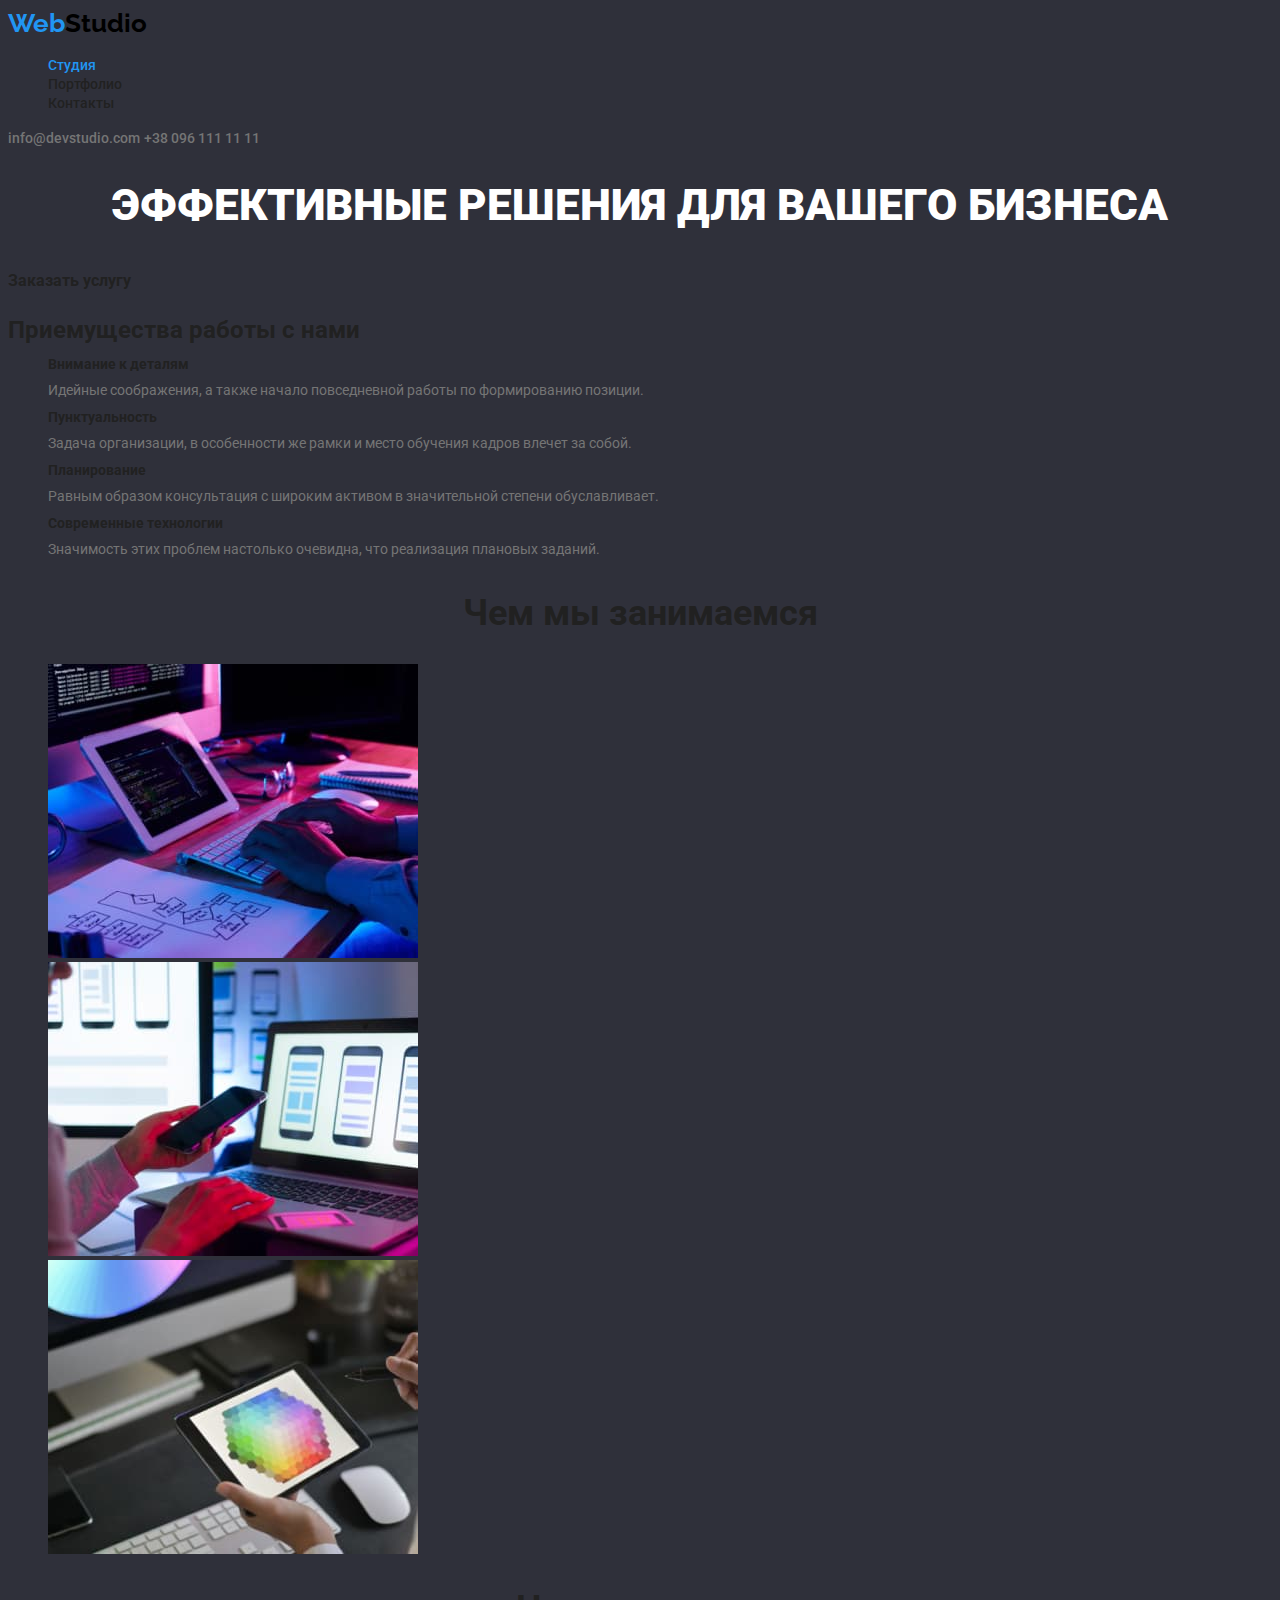
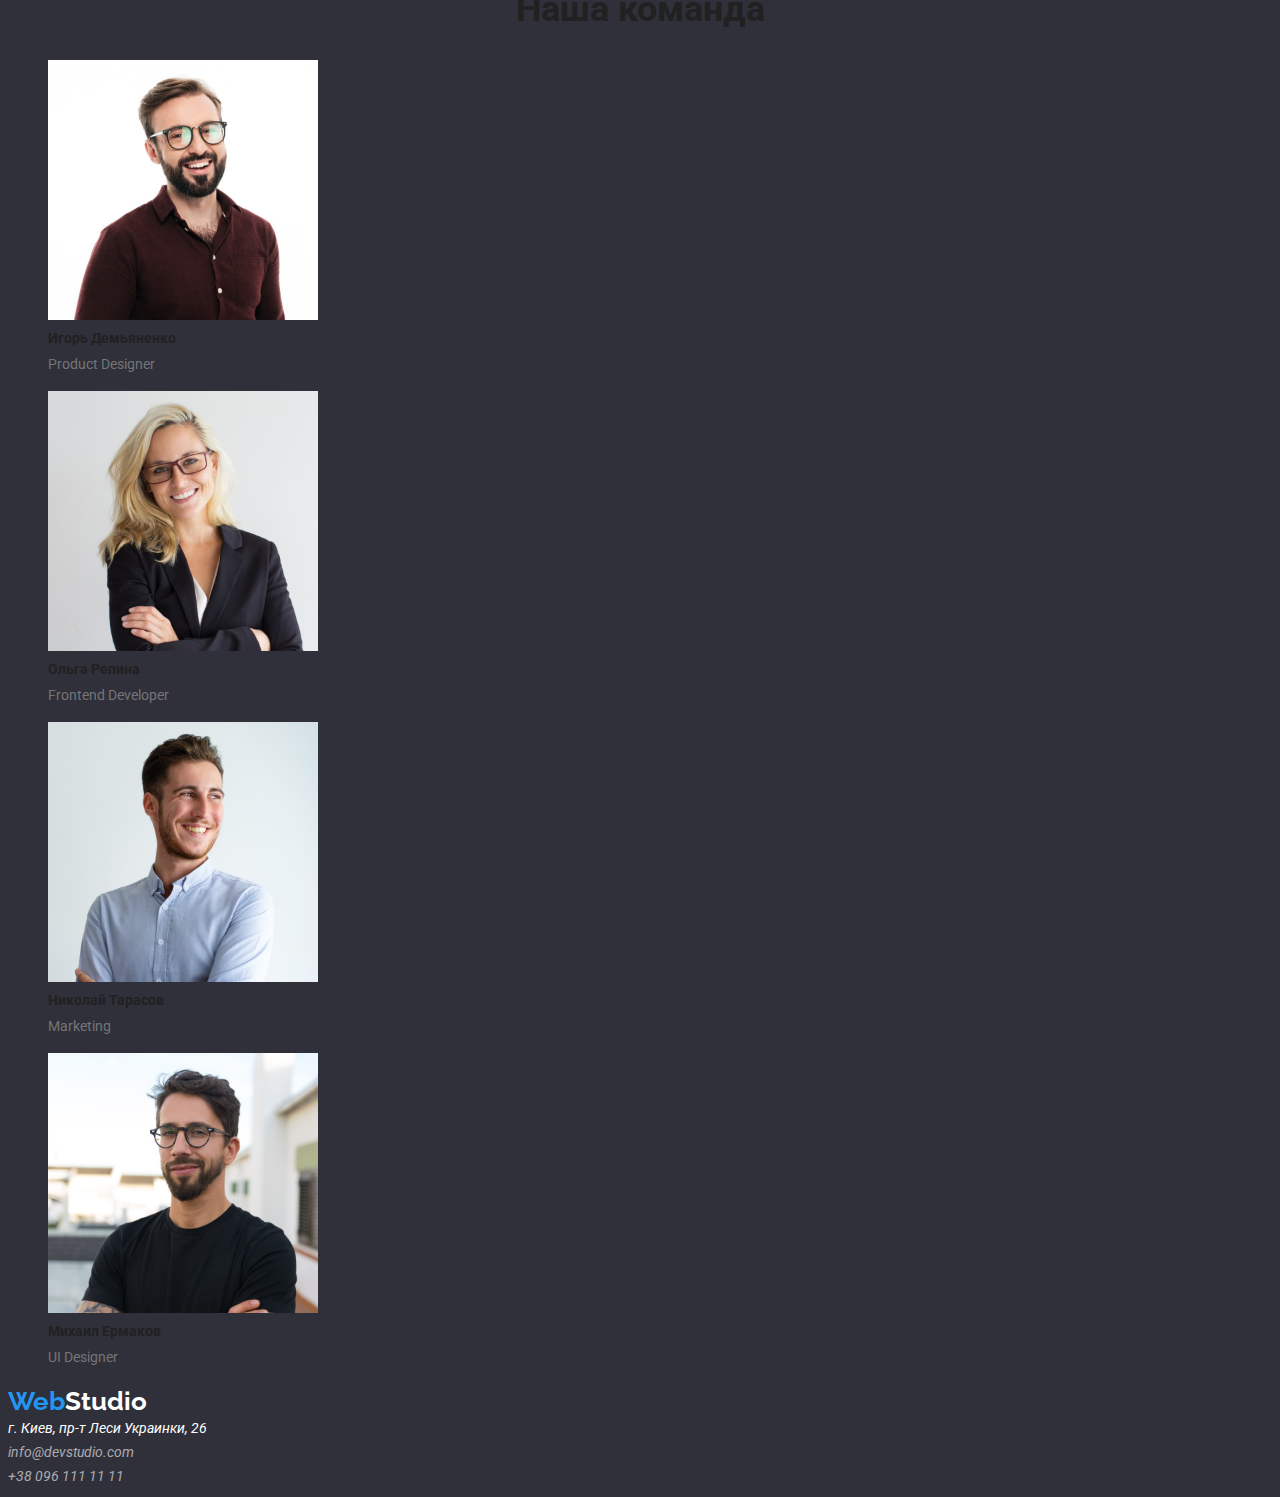
<file: index.html>
<!DOCTYPE html>
<html lang="ru">
<head>
    <meta charset="UTF-8">
    <meta http-equiv="X-UA-Compatible" content="IE=edge">
    <meta name="viewport" content="width=device-width, initial-scale=1.0">
    <title>Web Studio</title>
    <link href="https://fonts.googleapis.com/css2?family=Raleway:wght@700&family=Roboto:wght@400;500;700;900&display=swap" rel="stylesheet">
    <link rel="stylesheet" href="./css/styles.css">
</head>

<body>
   <header>
    <a class="logo link" href="">Web<span class="logo-header">Studio</span></a>
    <nav>
        <ul class="list">
            <li><a class="activiti nav-link link" href="./index.html">Студия</a></li>
            <li><a class="nav-link link" href="./portfolio.html">Портфолио</a></li>
            <li><a class="nav-link link" href="">Контакты</a></li>
        </ul>
    </nav>
   <div>
    <a class="contact-header link" href="mailto:info@devstudio.com">info@devstudio.com</a>
    <a class="contact-header link" href="tel:+380961111111">+38 096 111 11 11</a>
   </div>
    
   </header>
   <main>
    <!-- Секция герой -->
    <section>
        <h1 class="title-hero">Эффективные решения для вашего бизнеса</h1>
        <a class="button-link link" href="http://">Заказать услугу</a>
        <!-- <button type="button">Заказать услугу</button> -->
    </section>
    <!-- Секция приемущества -->
    <section>
        <h2>Приемущества работы с нами</h2>
        <ul class="list">
            <li>
                <h3 class="title">Внимание к деталям</h3>
                <p class="text">Идейные соображения, а также начало повседневной работы по формированию позиции.</p>
            </li>
            <li>
                <h3 class="title">Пунктуальность</h3>
                <p class="text">Задача организации, в особенности же рамки и место обучения кадров влечет за собой.</p>
            </li>
            <li>
                <h3 class="title">Планирование</h3>
                <p class="text">Равным образом консультация с широким активом в значительной степени обуславливает.</p>
            </li>
            <li>
                <h3 class="title">Современные технологии</h3>
                <p class="text">Значимость этих проблем настолько очевидна, что реализация плановых заданий.</p>
            </li>
        </ul>
    </section>
    <!-- Секция чем мы занимаемся -->
    <section>
        <h2 class="title-section">Чем мы занимаемся</h2>
        <ul class="list">
            <li><img src="./images/box/optim/1.jpeg" alt="Разработка" width="370"></li>
            <li><img src="./images/box/optim/2.jpeg" alt="Дизайн" width="370"></li>
            <li><img src="./images/box/optim/3.jpeg" alt="Палитра" width="370"></li>
        </ul>
    </section>
    <!-- Наша команда -->
    <section>
        <h2 class="title-section">Наша команда</h2>
        <ul class="list">
            <li>
                <img src="./images/team/optim/product_designer.jpeg" alt="Product Designer" width="270">
                <h3 class="title">Игорь Демьяненко</h3>
                <p class="text">Product Designer</p>
            </li>
            <li>
                <img src="./images/team/optim/frontend_developer.jpeg" alt="Frontend Developer" width="270">
                <h3 class="title">Ольга Репина</h3>
                <p class="text">Frontend Developer</p>
            </li>
            <li>
                <img src="./images/team/optim/marketing.jpeg" alt="Marketing" width="270">
                <h3 class="title">Николай Тарасов</h3>
                <p class="text">Marketing</p>
            </li>
            <li>
                <img src="./images/team/optim/ui_designer.jpeg" alt="UI Designer" width="270">
                <h3 class="title">Михаил Ермаков</h3>
                <p class="text">UI Designer</p>
            </li>
        </ul>
    </section>
   </main>
   <footer>
    <a class="logo link" href="">Web<span class="logo-footer">Studio</span></a>
    <address>
        <a class="contact-adress link" href="">г. Киев, пр-т Леси Украинки, 26</a><br>
        <a class="contact-footer link" href="mailto:info@devstudio.com">info@devstudio.com</a><br>
        <a class="contact-footer link" href="tel:+380961111111">+38 096 111 11 11</a>
    </address>
   </footer>
</body>
</html>
</file>
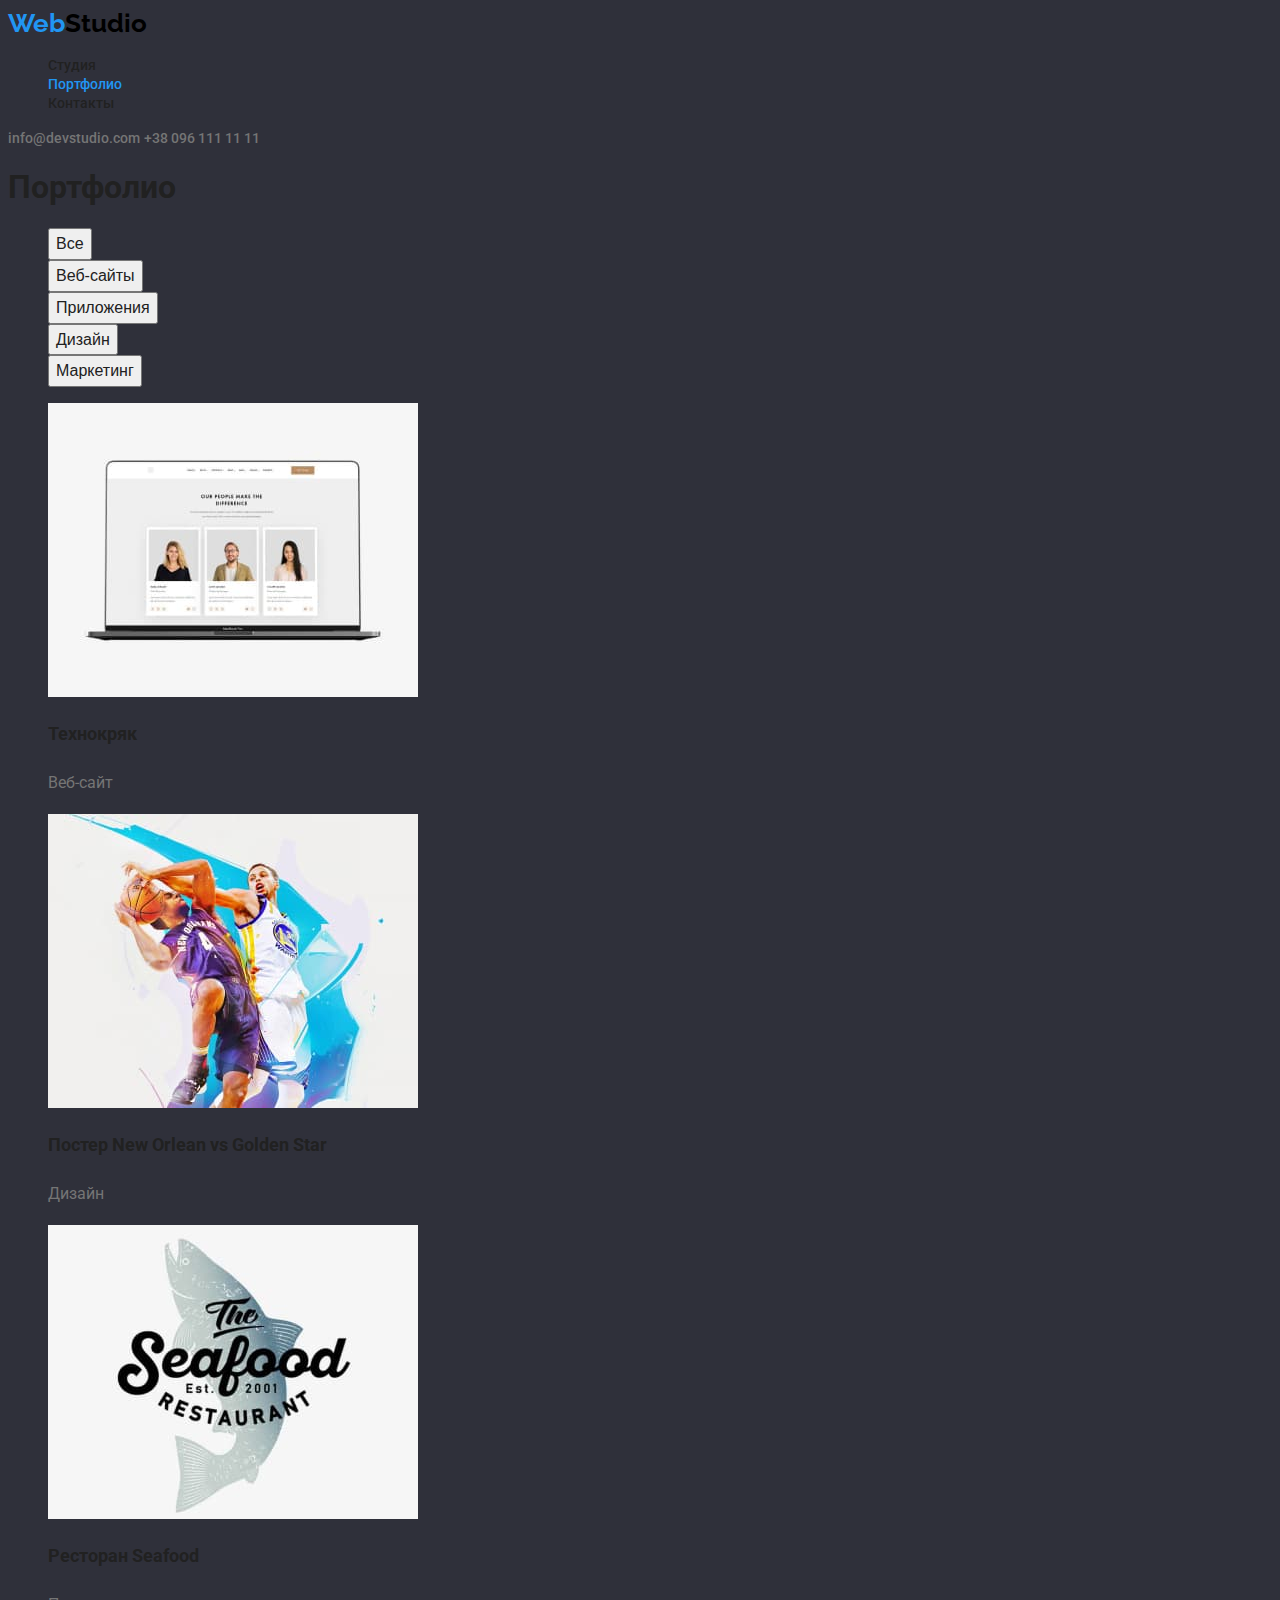
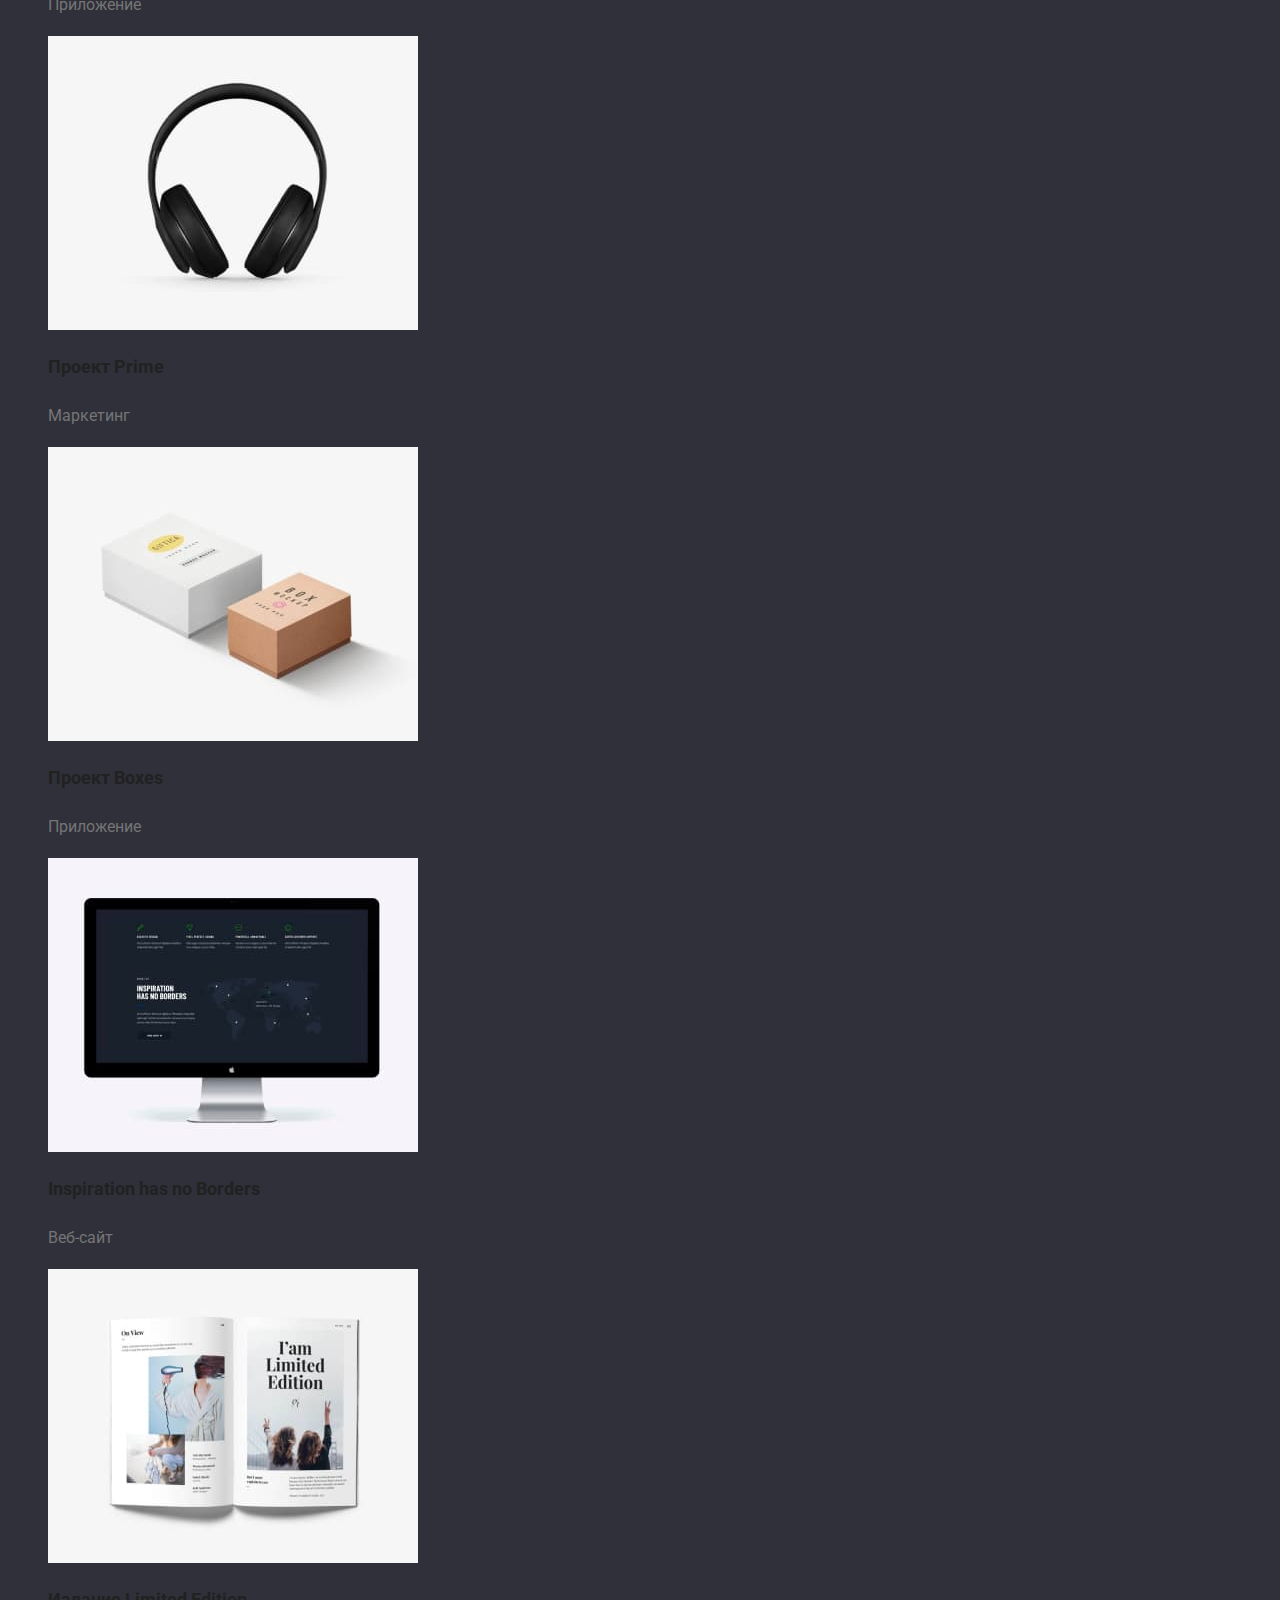
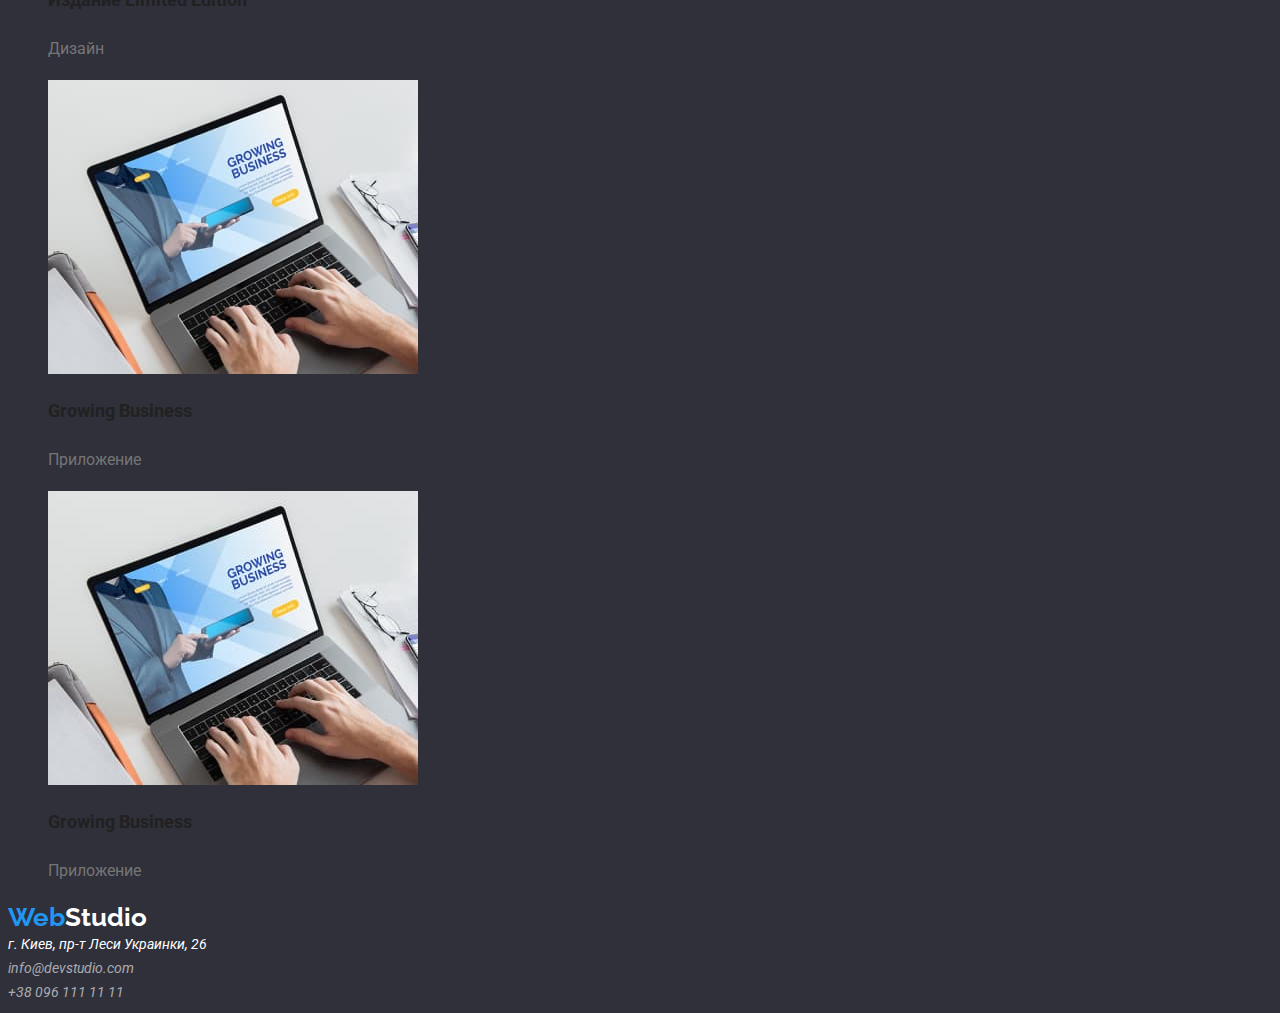
<file: portfolio.html>
<!DOCTYPE html>
<html lang="ru">
<head>
    <meta charset="UTF-8">
    <meta http-equiv="X-UA-Compatible" content="IE=edge">
    <meta name="viewport" content="width=device-width, initial-scale=1.0">
    <title>Portfolio</title>
    <link href="https://fonts.googleapis.com/css2?family=Raleway:wght@700&family=Roboto:wght@400;500;700;900&display=swap" rel="stylesheet">
    <link rel="stylesheet" href="./css/styles.css">
</head>
<body>
    <header>
        <a class="logo link" href="">Web<span class="logo-header">Studio</span></a>
        <nav>
            <ul class="list">
                <li><a class="nav-link link" href="./index.html">Студия</a></li>
                <li><a class="activiti nav-link link" href="./portfolio.html">Портфолио</a></li>
                <li><a class="nav-link link" href="">Контакты</a></li>
            </ul>
        </nav>
       <div>
        <a class="contact-header link" href="mailto:info@devstudio.com">info@devstudio.com</a>
        <a class="contact-header link" href="tel:+380961111111">+38 096 111 11 11</a>
       </div>
        
    </header>
   <main>
    <h1>Портфолио</h1>
    <ul class="list">
      <li><button type="button" class="button">Все</button></li>
      <li><button type="button" class="button">Веб-сайты</button></li>
      <li><button type="button" class="button">Приложения</button></li>
      <li><button type="button" class="button">Дизайн</button></li>
      <li><button type="button" class="button">Маркетинг</button></li>
    </ul>
    <ul class="list">
        <li>
            <a class="link" href="./portfolio.html">
             <img src="./images/portfolio/optim/img_techno.jpeg" alt="Технокряк" width="370">
             <h2 class="subject">Технокряк</h2>
             <p class="subject-text">Веб-сайт</p>
            </a>
        </li>
        <li>
            <a class="link" href="./portfolio.html">
             <img src="./images/portfolio/optim/img_new_orlean.jpeg" alt="Постер New Orlean vs Golden Star" width="370">
             <h2 class="subject">Постер New Orlean vs Golden Star</h2>
             <p class="subject-text">Дизайн</p>
            </a>
        </li>
        <li>
            <a class="link" href="./portfolio.html">
             <img src="./images/portfolio/optim/img_seafood.jpeg" alt="Ресторан Seafood" width="370">
             <h2 class="subject">Ресторан Seafood</h2>
             <p class="subject-text">Приложение</p>
            </a>
        </li>
        <li>
            <a class="link" href="./portfolio.html">
             <img src="./images/portfolio/optim/img_prime.jpeg" alt="Проект Prime" width="370">
             <h2 class="subject">Проект Prime</h2>
             <p class="subject-text">Маркетинг</p>
            </a>
        </li>
        <li>
            <a class="link" href="./portfolio.html">
             <img src="./images/portfolio/optim/img_boxes.jpeg" alt="Проект Boxes" width="370">
             <h2 class="subject">Проект Boxes</h2>
             <p class="subject-text">Приложение</p>
            </a>
        </li>
        <li>
            <a class="link" href="./portfolio.html">
             <img src="./images/portfolio/optim/img_borders.jpeg" alt="Inspiration has no Borders" width="370">
             <h2 class="subject">Inspiration has no Borders</h2>
             <p class="subject-text">Веб-сайт</p>
            </a>
        </li>
        <li>
            <a class="link" href="./portfolio.html">
             <img src="./images/portfolio/optim/img_limited_edition.jpeg" alt="Издание Limited Edition" width="370">
             <h2 class="subject">Издание Limited Edition</h2>
             <p class="subject-text">Дизайн</p>
            </a>
        </li>
        <li>
            <a class="link" href="./portfolio.html">
             <img src="./images/portfolio/optim/img_growing_business.jpeg" alt="Growing Business" width="370">
             <h2 class="subject">Growing Business</h2>
             <p class="subject-text">Приложение</p>
            </a>
        </li>
        <li>
            <a class="link" href="./portfolio.html">
             <img src="./images/portfolio/optim/img_growing_business.jpeg" alt="Growing Business" width="370">
             <h2 class="subject">Growing Business</h2>
             <p class="subject-text">Приложение</p>
            </a>
        </li>
    </ul>

   </main>
   <footer>
    <a class="logo link" href="">Web<span class="logo-footer">Studio</span></a>
    <address>
        <a class="contact-adress link" href="">г. Киев, пр-т Леси Украинки, 26</a><br>
        <a class="contact-footer link" href="mailto:info@devstudio.com">info@devstudio.com</a><br>
        <a class="contact-footer link" href="tel:+380961111111">+38 096 111 11 11</a>
    </address>
   </footer>
</body>
</html>
</file>
<file: css/styles.css>
/* Цвета */
/* Основной цвет фона #FFFFFF  */
/* Цвет футера #2F303A */
/* Цвет секции "наша команда" #F5F4FA */
/* Цвет акцента #2196F3 */
/* Цвет Логотипа белый #ffffff черный #000000 */
/* Цвет заголовков #212121 */
/* Цвет обзацев #757575 */
/* Цвет адреса rgba(255, 255, 255, 0.6) */
/* Цвет заголовка в герое #ffffff */
/* Шрифты */
/* Основной шрифт Roboto */
/* <link href="https://fonts.googleapis.com/css2?family=Raleway:wght@700&family=Roboto:wght@400;500;700;900&display=swap" rel="stylesheet"> */

/* Переменные Для хранения палитры цветов макета (текст, фон, выделение) используются CSS-переменные */
:root {
    --color-title: #212121; 
    --color-text: #757575; 
    --color-acsent: #2196F3;
    --color-title-hero:#ffffff;
    --color-logo:#2196F3;
    --color-logo-blak:#000000;
    --color-logo-wite:#ffffff;
    --color-text-wite: #ffffff;
    --color-contact-footer: rgba(255, 255, 255, 0.6);

    --color-background: #FFFFFF;
    --color-background-section:#F5F4FA;
    --color-background-footer:#2F303A; 

}


/* Общие стили */
body {
    background-color: #2F303A;
    /* background-color: var(--color-background); */
    font-family: 'Helvetica Neue', 'Roboto', 'Verdana', 'Tahoma', sans-serif;
    font-style: normal;
    font-weight: 400;
    color: var(--color-title);
}

.list {
    list-style: none;
}

.link {
    text-decoration: none;
    
}


/* Логотип */

.logo {
font-family: 'Raleway';
font-style: normal;
font-weight: 700;
font-size: 26px;
line-height: 1.19;
color: var(--color-acsent);
}

.logo-header {
    color: var(--color-logo-blak);
}

.logo-footer {
    color: var(--color-logo-wite);
}

/* Хедер */
/* Навигация */
.nav-link {
font-weight: 500;
font-size: 14px;
line-height: 1.14;
color: var(--color-title);
}

.nav-link:hover, 
.nav-link:focus {
    color: var(--color-acsent);
}
/* Цвет активной ссылки */
.activiti {
    color: var(--color-acsent);
}

.button-link {
font-weight: 700;
font-size: 16px;
line-height: 1.88;
/* color: #FFFFFF; */
color: var(--color-title);
}

/* Контакты в хедере */
.contact-header {
font-weight: 500;
font-size: 14px;
line-height: 1.14;
color: var(--color-text);
}

.contact-header:hover, 
.contact-header:focus {
    color: var(--color-acsent);
}



/* main */

.title-hero {
font-weight: 900;
font-size: 44px;
line-height: 1.36;
text-align: center;
text-transform: uppercase;
/* добавить белый цвет текста */
color: var(--color-title-hero);
}

.title-section {
font-weight: 700;
font-size: 36px;
line-height: 1.17;
text-align: center;
}

.title {
font-weight: 700;
font-size: 14px;
line-height: 1.14px;
}
.text {
font-size: 14px;
line-height: 1.71;
color: var(--color-text);
}

/* footer */

.contact-adress {
font-size: 14px;
line-height: 1.71;
color: var(--color-text-wite);
}

.contact-footer {
font-size: 14px;
line-height: 1.71;
color: var(--color-contact-footer);
}

/* Страница портфолио */

.button {
font-weight: 500;
font-size: 16px;
line-height: 1.62;
color: var(--color-title);
}

.button:hover, .button:focus {
    background-color: var(--color-acsent);
    color: var(--color-text-wite);
    cursor: pointer;
}

.subject {
font-weight: 700;
font-size: 18px;
line-height: 2;
color: var(--color-title);
}

.subject-text {
font-size: 16px;
line-height: 1.88;
color: var(--color-text);
}
</file>
